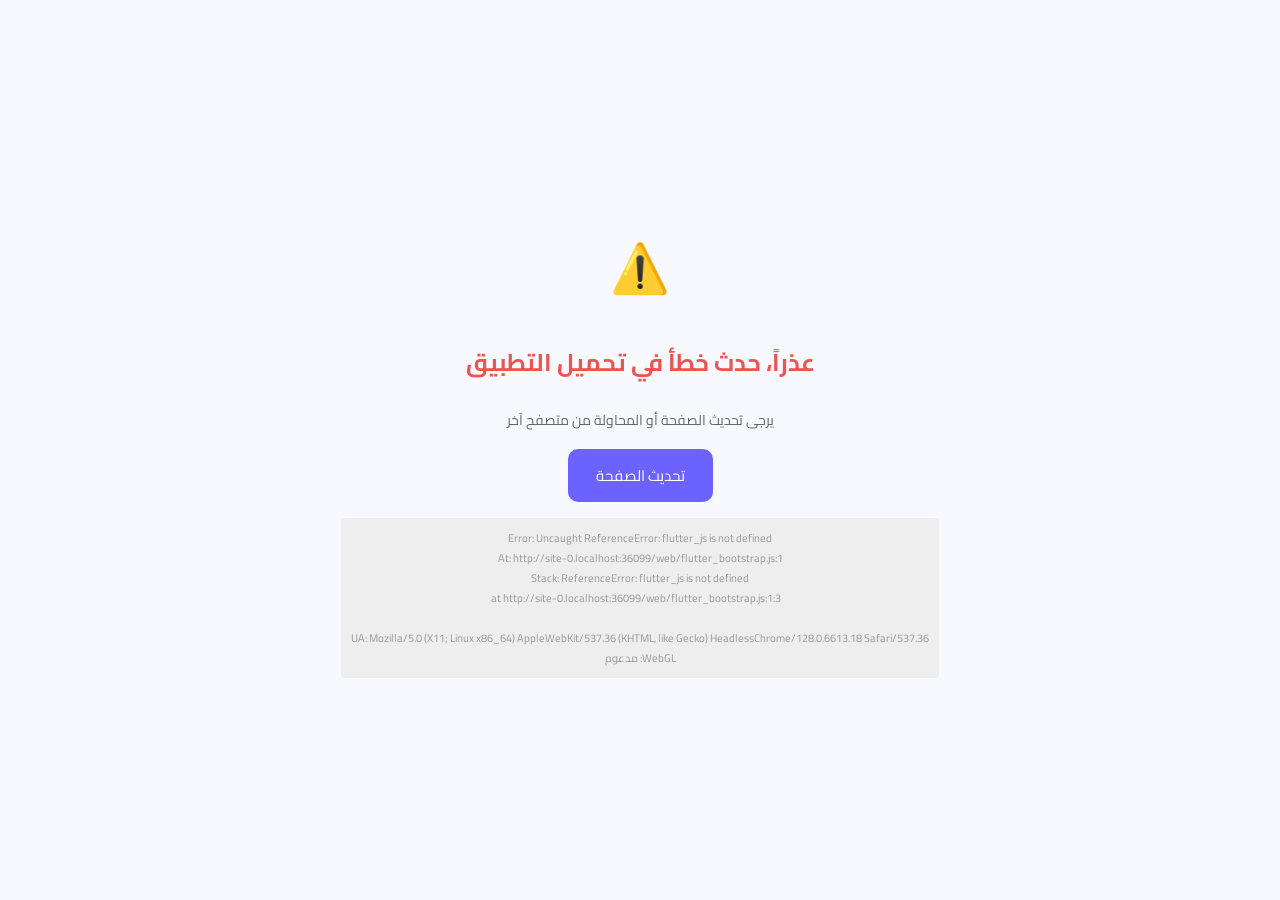
<file: web/index.html>
<!DOCTYPE html>
<html dir="rtl">
<head>
  <base href="$FLUTTER_BASE_HREF">
  <meta charset="UTF-8">
  <meta content="IE=Edge" http-equiv="X-UA-Compatible">
  <meta name="description" content="مولّد الباركود الذكي - إنشاء رموز QR احترافية">

  <!-- Cache busting -->
  <meta http-equiv="Cache-Control" content="no-cache, no-store, must-revalidate">
  <meta http-equiv="Pragma" content="no-cache">
  <meta http-equiv="Expires" content="0">

  <!-- iOS meta tags & icons -->
  <meta name="mobile-web-app-capable" content="yes">
  <meta name="apple-mobile-web-app-status-bar-style" content="black">
  <meta name="apple-mobile-web-app-title" content="مولّد الباركود">
  <link rel="apple-touch-icon" href="icons/Icon-192.png">

  <!-- Favicon -->
  <link rel="icon" type="image/png" href="favicon.png"/>
  <link rel="stylesheet" href="https://fonts.googleapis.com/css2?family=Cairo:wght@400;600;700&display=swap">

  <title>مولّد الباركود الذكي v1.3.2</title>
  <link rel="manifest" href="manifest.json">
  <style>
    body { margin: 0; padding: 0; background: #f5f7fa; }
    #loading {
      display: flex; flex-direction: column; align-items: center; justify-content: center;
      height: 100vh; font-family: 'Cairo', sans-serif; color: #6C63FF;
    }
    #loading .spinner {
      width: 48px; height: 48px; margin-bottom: 16px;
      border: 4px solid #e0e3ff; border-top-color: #6C63FF;
      border-radius: 50%; animation: spin 1s linear infinite;
    }
    @keyframes spin { to { transform: rotate(360deg); } }
    #loading .app-name { font-size: 18px; font-weight: 700; color: #2D3142; }

    #error-container {
      display: none; position: fixed; top: 0; left: 0; right: 0; bottom: 0;
      background: #f8f9ff; z-index: 9999;
      flex-direction: column; align-items: center; justify-content: center;
      padding: 20px; text-align: center; direction: rtl; font-family: 'Cairo', sans-serif;
    }
    #error-container h2 { color: #EF5350; margin-bottom: 8px; }
    #error-container p { color: #666; font-size: 14px; margin-bottom: 16px; }
    #error-container button {
      background: #6C63FF; color: white; border: none;
      padding: 12px 28px; border-radius: 10px; cursor: pointer;
      font-size: 15px; font-family: inherit;
    }
    #error-detail {
      font-size: 11px; color: #999; margin-top: 16px; max-width: 600px;
      word-break: break-word; white-space: pre-wrap;
      background: #eee; padding: 10px; border-radius: 4px;
      display: none;
    }
  </style>
</head>
<body>
  <div id="loading">
    <div class="spinner"></div>
    <div class="app-name">مولّد الباركود الذكي</div>
    <div id="loading-status" style="font-size:12px;color:#9C9EB9;margin-top:4px;">v1.3.2 - جاري التحميل...</div>
  </div>

  <div id="error-container">
    <div style="font-size:48px;margin-bottom:8px;">⚠️</div>
    <h2>عذراً، حدث خطأ في تحميل التطبيق</h2>
    <p>يرجى تحديث الصفحة أو المحاولة من متصفح آخر</p>
    <button onclick="location.reload()">تحديث الصفحة</button>
    <div id="error-detail"></div>
  </div>

  <script>
    function hideLoading() {
      var loader = document.getElementById('loading');
      if (loader) loader.style.display = 'none';
      var error = document.getElementById('error-container');
      if (error) error.style.display = 'none';
      console.log('Loading screen hidden');
    }

    function showError(title, detail) {
      var err = document.getElementById('error-container');
      if (err) {
        var h = err.querySelector('h2');
        if (h && title) h.textContent = title;
        err.style.display = 'flex';
        var det = document.getElementById('error-detail');
        if (det) {
          det.style.display = 'block';
          det.textContent = detail || '';
        }
      }
    }

    // ---- Compatibility check (runs BEFORE Flutter loads) ----
    (function() {
      var compat = [];
      compat.push('UA: ' + (navigator.userAgent || 'unknown'));
      var canvas = document.createElement('canvas');
      var gl = canvas.getContext('webgl2') || canvas.getContext('webgl');
      if (!gl) {
        compat.push('WebGL: غير مدعوم (مطلوب لتشغيل التطبيق)');
        showError('متصفحك لا يدعم WebGL',
          'هذا التطبيق يتطلب متصفحاً حديثاً (Chrome / Safari / Firefox / Edge أحدث إصدار). ' +
          'يفضل فتح الموقع من المتصفح الخارجي وليس من داخل تطبيق آخر.\n\n' + compat.join('\n'));
        return;
      }
      compat.push('WebGL: مدعوم');
      var isWebView = /(wv|inapp|fbav|Twitter|Line|Instagram|Snapchat|TikTok)/i.test(navigator.userAgent);
      if (isWebView) {
        compat.push('تحذير: يبدو أنك تتصفح من داخل تطبيق (WebView). يفضل فتح الرابط في المتصفح الخارجي.');
      }
      console.log('Compatibility:', compat.join(' | '));
      // store for later diagnostics
      window.__compat = compat.join('\n');
    })();

    // Layer 1: MutationObserver to detect Flutter view
    // This handles the case where the app starts rendering but JS doesn't call hideLoading
    var observer = new MutationObserver(function(mutations) {
      for (var i = 0; i < mutations.length; i++) {
        for (var j = 0; j < mutations[i].addedNodes.length; j++) {
          var node = mutations[i].addedNodes[j];
          var name = node.tagName || node.nodeName || '';
          if (name === 'FLUTTER-VIEW' || name === 'FLT-GLASS-PANE' || node.nodeName === 'FLUTTER-VIEW' || node.nodeName === 'FLT-GLASS-PANE') {
            hideLoading();
            observer.disconnect();
          }
        }
      }
    });
    observer.observe(document.body, { childList: true, subtree: true });

    // Layer 2: Global error handler
    window.addEventListener('error', function(e) {
      console.error('Global error caught:', e);
      var detail = 'Error: ' + (e.message || e.error || 'Unknown') +
                   '\nAt: ' + (e.filename || 'unknown') + ':' + (e.lineno || '?') +
                   '\nStack: ' + (e.error && e.error.stack ? e.error.stack : 'N/A');
      if (window.__compat) detail += '\n\n' + window.__compat;
      showError(null, detail);
    });

    // Timeout fallback (90 seconds)
    setTimeout(function() {
      var loader = document.getElementById('loading');
      if (loader && loader.style.display !== 'none') {
        var detail = 'انتهت مهلة التحميل. تأكد من جودة الاتصال بالإنترنت.';
        if (window.__compat) detail += '\n\n' + window.__compat;
        showError(null, detail);
      }
    }, 90000);
  </script>

  <script src="flutter_bootstrap.js" async></script>
</body>
</html>
</file>
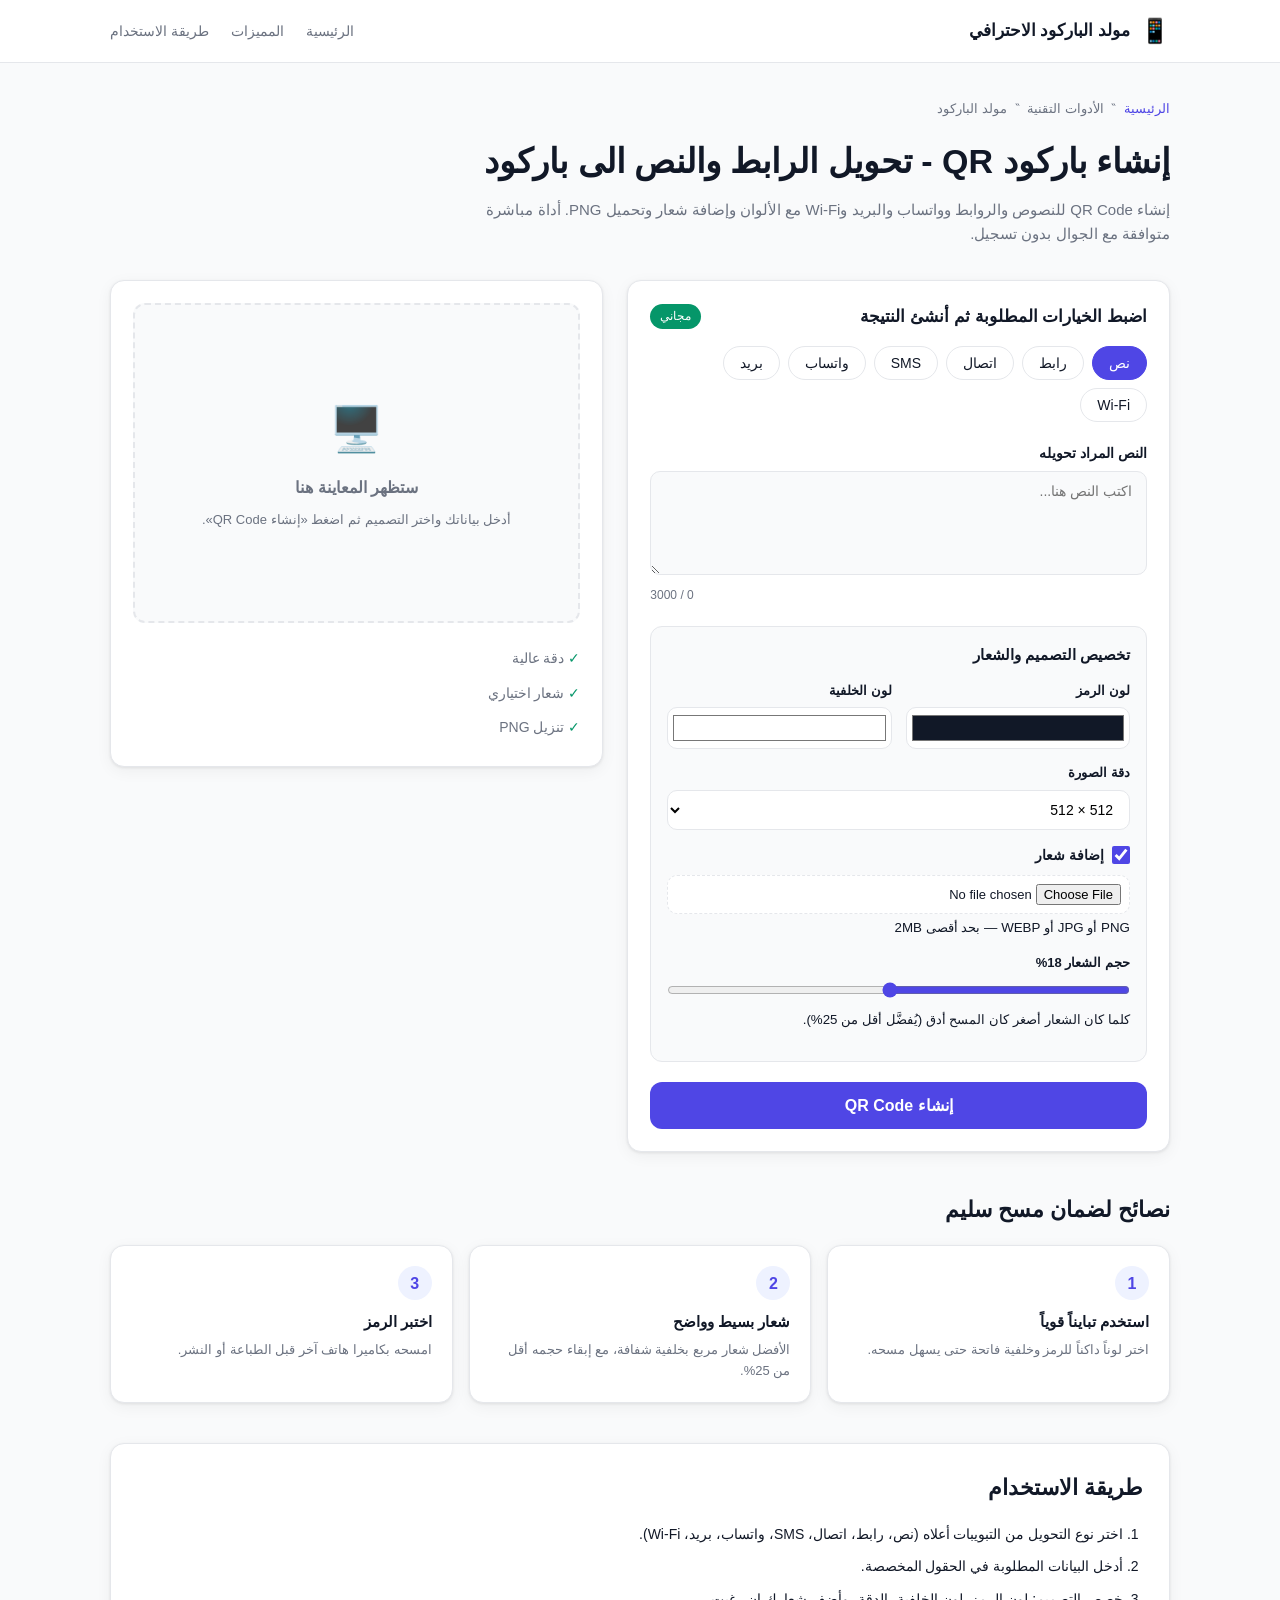
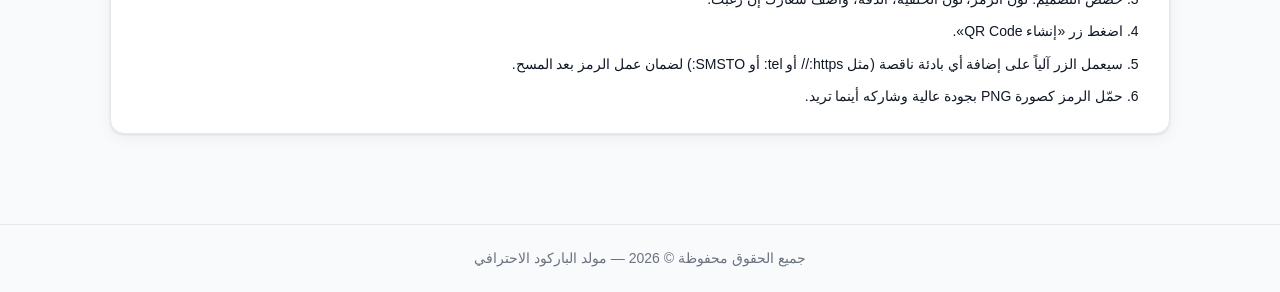
<file: docs/qrcode-pro/index.html>
<!DOCTYPE html>
<html lang="ar" dir="rtl">
<head>
  <meta charset="UTF-8">
  <meta name="viewport" content="width=device-width, initial-scale=1.0">
  <title>مولد الباركود الاحترافي - تحويل الرابط والنص الى QR</title>
  <meta name="description" content="أداة مجانية لإنشاء QR Code للروابط والنصوص وواتساب والبريد وWi-Fi مع الألوان وإضافة شعار وتحميل PNG بجودة عالية.">
  <link rel="stylesheet" href="css/style.css">
</head>
<body>

  <header class="site-header">
    <div class="container header-inner">
      <a href="#" class="logo">
        <span class="logo-icon">&#x1F4F1;</span>
        <span class="logo-text">مولد الباركود الاحترافي</span>
      </a>
      <nav class="main-nav">
        <a href="#" class="nav-link">الرئيسية</a>
        <a href="#features" class="nav-link">المميزات</a>
        <a href="#guide" class="nav-link">طريقة الاستخدام</a>
      </nav>
    </div>
  </header>

  <main id="sa-main-content">
    <section class="hero">
      <div class="container">
        <div class="breadcrumb">
          <a href="#">الرئيسية</a> <span class="sep">&#8246;</span> <span>الأدوات التقنية</span> <span class="sep">&#8246;</span> <span>مولد الباركود</span>
        </div>
        <h1 class="hero-title">إنشاء باركود QR - تحويل الرابط والنص الى باركود</h1>
        <p class="hero-sub">إنشاء QR Code للنصوص والروابط وواتساب والبريد وWi-Fi مع الألوان وإضافة شعار وتحميل PNG. أداة مباشرة متوافقة مع الجوال بدون تسجيل.</p>
      </div>
    </section>

    <section class="tool-section">
      <div class="container">
        <div class="tool-grid">

          <!-- ============ يمين: الإدخال والتخصيص ============ -->
          <div class="tool-panel">
            <div class="panel-head">
              <h2>اضبط الخيارات المطلوبة ثم أنشئ النتيجة</h2>
              <span class="badge">مجاني</span>
            </div>

            <!-- تبويبات أنواع المحتوى -->
            <div class="tabs" role="tablist" id="type-tabs">
              <button class="tab active" data-type="text" role="tab">نص</button>
              <button class="tab" data-type="url" role="tab">رابط</button>
              <button class="tab" data-type="phone" role="tab">اتصال</button>
              <button class="tab" data-type="sms" role="tab">SMS</button>
              <button class="tab" data-type="whatsapp" role="tab">واتساب</button>
              <button class="tab" data-type="email" role="tab">بريد</button>
              <button class="tab" data-type="wifi" role="tab">Wi-Fi</button>
            </div>

            <!-- حقول كل نوع -->
            <form id="qr-form" autocomplete="off">

              <!-- نص -->
              <div class="form-field" data-fieldgroup="text">
                <label for="f-text">النص المراد تحويله</label>
                <textarea id="f-text" rows="5" maxlength="3000" placeholder="اكتب النص هنا..."></textarea>
                <div class="counter"><span id="text-count">0</span> / 3000</div>
              </div>

              <!-- رابط -->
              <div class="form-field hidden" data-fieldgroup="url">
                <label for="f-url">رابط الموقع أو الصفحة</label>
                <input type="url" id="f-url" placeholder="https://example.com" dir="ltr">
              </div>

              <!-- اتصال -->
              <div class="form-field hidden" data-fieldgroup="phone">
                <label for="f-phone-code">مفتاح الدولة</label>
                <input type="text" id="f-phone-code" placeholder="966" inputmode="numeric" dir="ltr">
                <label for="f-phone-num">رقم الهاتف</label>
                <input type="text" id="f-phone-num" placeholder="501234567" inputmode="tel" dir="ltr">
                <small class="hint">اكتب مفتاح الدولة للاتصال الدولي.</small>
              </div>

              <!-- SMS -->
              <div class="form-field hidden" data-fieldgroup="sms">
                <label for="f-sms-phone">رقم الهاتف</label>
                <input type="text" id="f-sms-phone" placeholder="501234567" inputmode="tel" dir="ltr">
                <label for="f-sms-msg">نص الرسالة</label>
                <textarea id="f-sms-msg" rows="4" placeholder="نص الرسالة..."></textarea>
              </div>

              <!-- واتساب -->
              <div class="form-field hidden" data-fieldgroup="whatsapp">
                <label for="f-wa-phone">رقم واتساب بمفتاح الدولة</label>
                <input type="text" id="f-wa-phone" placeholder="966501234567" inputmode="tel" dir="ltr">
                <label for="f-wa-msg">رسالة افتتاحية <span class="optional">(اختياري)</span></label>
                <textarea id="f-wa-msg" rows="4" placeholder="نص الرسالة التي ستظهر مسبقاً..."></textarea>
              </div>

              <!-- بريد -->
              <div class="form-field hidden" data-fieldgroup="email">
                <label for="f-email-to">البريد الإلكتروني</label>
                <input type="email" id="f-email-to" placeholder="name@example.com" dir="ltr">
                <label for="f-email-subject">عنوان الرسالة</label>
                <input type="text" id="f-email-subject">
                <label for="f-email-body">محتوى الرسالة</label>
                <textarea id="f-email-body" rows="4"></textarea>
              </div>

              <!-- Wi-Fi -->
              <div class="form-field hidden" data-fieldgroup="wifi">
                <label for="f-wifi-ssid">اسم الشبكة (SSID)</label>
                <input type="text" id="f-wifi-ssid" placeholder="اسم شبكة الواي فاي">
                <label for="f-wifi-sec">نوع الحماية</label>
                <select id="f-wifi-sec">
                  <option value="WPA">WPA / WPA2 / WPA3</option>
                  <option value="WEP">WEP</option>
                  <option value="nopass">بدون كلمة مرور</option>
                </select>
                <label for="f-wifi-pass">كلمة المرور</label>
                <input type="text" id="f-wifi-pass">
                <label class="checkbox-row">
                  <input type="checkbox" id="f-wifi-hidden">
                  <span>الشبكة مخفية</span>
                </label>
              </div>

              <!-- ======== لوحة التخصيص ======== -->
              <div class="customize-panel" id="customize-panel">
                <h3 class="customize-title">تخصيص التصميم والشعار</h3>

                <div class="color-row">
                  <div class="color-item">
                    <label for="c-color">لون الرمز</label>
                    <input type="color" id="c-color" value="#111827">
                  </div>
                  <div class="color-item">
                    <label for="c-bg">لون الخلفية</label>
                    <input type="color" id="c-bg" value="#FFFFFF">
                  </div>
                </div>

                <div class="res-row">
                  <label for="c-size">دقة الصورة</label>
                  <select id="c-size">
                    <option value="384">384 × 384</option>
                    <option value="512" selected>512 × 512</option>
                    <option value="768">768 × 768</option>
                    <option value="1024">1024 × 1024</option>
                  </select>
                </div>

                <div class="logo-row">
                  <label class="logo-toggle">
                    <input type="checkbox" id="c-logo-toggle" checked>
                    <span>إضافة شعار</span>
                  </label>
                  <input type="file" id="c-logo-file" accept="image/png,image/jpeg,image/webp">
                  <small class="hint">PNG أو JPG أو WEBP — بحد أقصى 2MB</small>
                  <div id="logo-preview-wrap" class="hidden">
                    <img id="logo-preview" alt="الشعار المحدد">
                    <button type="button" id="logo-remove" aria-label="إزالة الشعار">&times;</button>
                  </div>
                </div>

                <div class="res-row" id="logo-size-row">
                  <label for="c-logo-size">حجم الشعار <span id="logo-size-val">18%</span></label>
                  <input type="range" id="c-logo-size" min="5" max="30" value="18">
                  <small class="hint">كلما كان الشعار أصغر كان المسح أدق (يُفضَّل أقل من 25%).</small>
                </div>
              </div>

              <button type="submit" class="btn-generate" id="btn-generate">إنشاء QR Code</button>
            </form>
          </div>

          <!-- ============ يسار: المعاينة ============ -->
          <div class="preview-panel">
            <div class="preview-box" id="preview-box">
              <div class="preview-placeholder" id="preview-placeholder">
                <div class="ph-icon">&#x1F5A5;&#xFE0F;</div>
                <p>ستظهر المعاينة هنا</p>
                <small>أدخل بياناتك واختر التصميم ثم اضغط «إنشاء QR Code».</small>
              </div>
              <div class="preview-result hidden" id="preview-result">
                <img id="qr-img" alt="QR Code">
                <div class="result-actions">
                  <button type="button" class="btn-download" id="btn-download">&#x2B07; تنزيل PNG</button>
                  <button type="button" class="btn-share" id="btn-share">&#x1F517; مشاركة</button>
                </div>
              </div>
            </div>

            <ul class="feature-list">
              <li>&#x2713; دقة عالية</li>
              <li>&#x2713; شعار اختياري</li>
              <li>&#x2713; تنزيل PNG</li>
            </ul>
          </div>
        </div>

        <!-- نصائح -->
        <div class="tips-section" id="features">
          <h2>نصائح لضمان مسح سليم</h2>
          <div class="tips-grid">
            <div class="tip-card">
              <div class="tip-num">1</div>
              <h3>استخدم تبايناً قوياً</h3>
              <p>اختر لوناً داكناً للرمز وخلفية فاتحة حتى يسهل مسحه.</p>
            </div>
            <div class="tip-card">
              <div class="tip-num">2</div>
              <h3>شعار بسيط وواضح</h3>
              <p>الأفضل شعار مربع بخلفية شفافة، مع إبقاء حجمه أقل من 25%.</p>
            </div>
            <div class="tip-card">
              <div class="tip-num">3</div>
              <h3>اختبر الرمز</h3>
              <p>امسحه بكاميرا هاتف آخر قبل الطباعة أو النشر.</p>
            </div>
          </div>
        </div>

        <!-- دليل الاستخدام -->
        <div class="guide-section" id="guide">
          <h2>طريقة الاستخدام</h2>
          <ol class="guide-list">
            <li>اختر نوع التحويل من التبويبات أعلاه (نص، رابط، اتصال، SMS، واتساب، بريد، Wi-Fi).</li>
            <li>أدخل البيانات المطلوبة في الحقول المخصصة.</li>
            <li>خصص التصميم: لون الرمز، لون الخلفية، الدقة، وأضف شعارك إن رغبت.</li>
            <li>اضغط زر «إنشاء QR Code».</li>
            <li>سيعمل الزر آلياً على إضافة أي بادئة ناقصة (مثل https:// أو tel: أو SMSTO:) لضمان عمل الرمز بعد المسح.</li>
            <li>حمّل الرمز كصورة PNG بجودة عالية وشاركه أينما تريد.</li>
          </ol>
        </div>

      </div>
    </section>
  </main>

  <footer class="site-footer">
    <div class="container">
      <p>جميع الحقوق محفوظة &copy; <span id="year"></span> — مولد الباركود الاحترافي</p>
    </div>
  </footer>

  <!-- Toast -->
  <div id="toast" class="toast"></div>

  <script src="js/qrcode.js"></script>
  <script src="js/app.js"></script>
</body>
</html>
</file>
<file: docs/qrcode-pro/css/style.css>
/* ====== أساسيات ====== */
* { margin: 0; padding: 0; box-sizing: border-box; }

:root {
  --primary: #4f46e5;
  --primary-dark: #4338ca;
  --primary-light: #eef2ff;
  --text-main: #111827;
  --text-muted: #6b7280;
  --border: #e5e7eb;
  --bg: #f9fafb;
  --card: #ffffff;
  --success: #059669;
  --radius: 14px;
  --shadow: 0 1px 3px rgba(0,0,0,.08), 0 4px 16px rgba(0,0,0,.05);
}

html { scroll-behavior: smooth; }

body {
  font-family: "Segoe UI", Tahoma, Arial, sans-serif;
  background: var(--bg);
  color: var(--text-main);
  line-height: 1.6;
}

.container { max-width: 1100px; margin: 0 auto; padding: 0 20px; }
.hidden { display: none !important; }
.optional { color: var(--text-muted); font-size: .85em; font-weight: normal; }

/* ====== الهيدر ====== */
.site-header {
  background: var(--card);
  border-bottom: 1px solid var(--border);
  position: sticky; top: 0; z-index: 100;
}
.header-inner { display: flex; align-items: center; justify-content: space-between; height: 62px; }
.logo { display: flex; align-items: center; gap: 10px; text-decoration: none; color: var(--text-main); font-weight: 700; }
.logo-icon { font-size: 24px; }
.logo-text { font-size: 17px; }
.main-nav { display: flex; gap: 22px; }
.nav-link { text-decoration: none; color: var(--text-muted); font-size: 14px; transition: color .2s; }
.nav-link:hover { color: var(--primary); }

/* ====== الهيرو ====== */
.hero { padding: 36px 0 10px; }
.breadcrumb { font-size: 13px; color: var(--text-muted); margin-bottom: 14px; }
.breadcrumb a { color: var(--primary); text-decoration: none; }
.breadcrumb .sep { margin: 0 4px; }
.hero-title { font-size: clamp(24px, 4vw, 34px); font-weight: 800; margin-bottom: 10px; }
.hero-sub { color: var(--text-muted); font-size: 15px; max-width: 720px; }

/* ====== أقسام الأداة ====== */
.tool-section { padding: 24px 0 50px; }
.tool-grid { display: grid; grid-template-columns: 1.1fr 1fr; gap: 24px; align-items: start; }
@media (max-width: 860px) { .tool-grid { grid-template-columns: 1fr; } }

/* ====== لوحة الأداة ====== */
.tool-panel {
  background: var(--card); border: 1px solid var(--border);
  border-radius: var(--radius); box-shadow: var(--shadow);
  padding: 22px;
}
.panel-head { display: flex; align-items: center; justify-content: space-between; margin-bottom: 16px; }
.panel-head h2 { font-size: 17px; font-weight: 700; }
.badge {
  background: var(--success); color: #fff; font-size: 12px;
  padding: 3px 10px; border-radius: 999px;
}

/* التبويبات */
.tabs { display: flex; flex-wrap: wrap; gap: 8px; margin-bottom: 20px; }
.tab {
  border: 1px solid var(--border); background: var(--card); color: var(--text-main);
  padding: 8px 16px; border-radius: 999px; cursor: pointer; font-size: 14px;
  font-family: inherit; transition: all .2s;
}
.tab:hover { border-color: var(--primary); color: var(--primary); }
.tab.active { background: var(--primary); border-color: var(--primary); color: #fff; }

/* الحقول */
.form-field { margin-bottom: 16px; animation: fadeIn .25s ease; }
@keyframes fadeIn { from { opacity: 0; transform: translateY(4px); } to { opacity: 1; transform: none; } }

.form-field label { display: block; font-size: 14px; font-weight: 600; margin-bottom: 6px; }
.form-field input[type="text"],
.form-field input[type="url"],
.form-field input[type="email"],
.form-field textarea,
.form-field select {
  width: 100%; padding: 11px 14px; border: 1px solid var(--border);
  border-radius: 10px; font-size: 14px; font-family: inherit;
  background: var(--bg); color: var(--text-main); transition: border-color .2s, box-shadow .2s;
}
.form-field input:focus, .form-field textarea:focus, .form-field select:focus {
  outline: none; border-color: var(--primary);
  box-shadow: 0 0 0 3px var(--primary-light);
}
.form-field textarea { resize: vertical; min-height: 90px; }
.form-field .hint { display: block; font-size: 12px; color: var(--text-muted); margin-top: 5px; }
.counter { text-align: left; font-size: 12px; color: var(--text-muted); margin-top: 4px; }

.checkbox-row { display: flex; align-items: center; gap: 8px; margin-top: 10px; font-weight: normal; font-size: 14px; cursor: pointer; }
.checkbox-row input { width: 18px; height: 18px; accent-color: var(--primary); }

/* ====== لوحة التخصيص ====== */
.customize-panel {
  border: 1px solid var(--border); border-radius: 12px;
  padding: 16px; margin: 20px 0; background: var(--bg);
}
.customize-title { font-size: 15px; font-weight: 700; margin-bottom: 14px; }
.color-row { display: grid; grid-template-columns: 1fr 1fr; gap: 14px; margin-bottom: 14px; }
.color-item label { display: block; font-size: 13px; font-weight: 600; margin-bottom: 6px; }
.color-item input[type="color"] {
  width: 100%; height: 42px; border: 1px solid var(--border);
  border-radius: 10px; background: var(--card); cursor: pointer; padding: 3px;
}
.res-row { margin-bottom: 14px; }
.res-row label { display: block; font-size: 13px; font-weight: 600; margin-bottom: 6px; }
.res-row select { width: 100%; padding: 10px 12px; border: 1px solid var(--border); border-radius: 10px; font-size: 14px; background: var(--card); font-family: inherit; }
.res-row input[type="range"] { width: 100%; accent-color: var(--primary); }

.logo-row { margin-bottom: 14px; }
.logo-toggle { display: flex; align-items: center; gap: 8px; font-size: 14px; font-weight: 600; margin-bottom: 8px; cursor: pointer; }
.logo-toggle input { width: 18px; height: 18px; accent-color: var(--primary); }
.logo-row input[type="file"] {
  width: 100%; font-size: 13px; padding: 8px;
  border: 1px dashed var(--border); border-radius: 10px; background: var(--card); cursor: pointer;
}
#logo-preview-wrap { position: relative; display: inline-block; margin-top: 10px; }
#logo-preview { width: 72px; height: 72px; object-fit: contain; border: 1px solid var(--border); border-radius: 10px; background: #fff; }
#logo-remove {
  position: absolute; top: -8px; left: -8px; width: 22px; height: 22px;
  border-radius: 50%; border: none; background: var(--primary); color: #fff;
  font-size: 14px; line-height: 1; cursor: pointer;
}

/* ====== زر الإنشاء ====== */
.btn-generate {
  width: 100%; padding: 14px; background: var(--primary); color: #fff;
  border: none; border-radius: 12px; font-size: 16px; font-weight: 700;
  font-family: inherit; cursor: pointer; transition: background .2s, transform .1s;
}
.btn-generate:hover { background: var(--primary-dark); }
.btn-generate:active { transform: scale(.99); }

/* ====== لوحة المعاينة ====== */
.preview-panel {
  background: var(--card); border: 1px solid var(--border);
  border-radius: var(--radius); box-shadow: var(--shadow); padding: 22px;
}
.preview-box {
  border: 2px dashed var(--border); border-radius: 12px;
  min-height: 320px; display: flex; align-items: center; justify-content: center;
  padding: 20px; background: var(--bg);
}
.preview-placeholder { text-align: center; color: var(--text-muted); }
.ph-icon { font-size: 44px; margin-bottom: 10px; }
.preview-placeholder p { font-size: 16px; font-weight: 600; margin-bottom: 6px; }
.preview-placeholder small { font-size: 13px; }

.preview-result { display: flex; flex-direction: column; align-items: center; gap: 16px; }
#qr-img { max-width: 100%; height: auto; border-radius: 8px; box-shadow: 0 4px 20px rgba(0,0,0,.12); }
.result-actions { display: flex; gap: 10px; flex-wrap: wrap; justify-content: center; }
.btn-download, .btn-share {
  padding: 12px 20px; border-radius: 10px; border: none; cursor: pointer;
  font-size: 14px; font-weight: 700; font-family: inherit; transition: all .2s;
}
.btn-download { background: var(--success); color: #fff; }
.btn-download:hover { background: #047857; }
.btn-share { background: var(--primary-light); color: var(--primary); }
.btn-share:hover { background: var(--primary); color: #fff; }

.feature-list { list-style: none; margin-top: 18px; }
.feature-list li { padding: 6px 0; font-size: 14px; color: var(--text-muted); }
.feature-list li::first-letter { color: var(--success); }

/* ====== النصائح ====== */
.tips-section { margin-top: 40px; }
.tips-section h2, .guide-section h2 { font-size: 22px; font-weight: 800; margin-bottom: 18px; }
.tips-grid { display: grid; grid-template-columns: repeat(3, 1fr); gap: 16px; }
@media (max-width: 700px) { .tips-grid { grid-template-columns: 1fr; } }
.tip-card {
  background: var(--card); border: 1px solid var(--border);
  border-radius: var(--radius); padding: 20px; box-shadow: var(--shadow);
}
.tip-num {
  width: 34px; height: 34px; border-radius: 50%;
  background: var(--primary-light); color: var(--primary);
  display: flex; align-items: center; justify-content: center;
  font-weight: 700; margin-bottom: 10px;
}
.tip-card h3 { font-size: 15px; margin-bottom: 6px; }
.tip-card p { font-size: 13px; color: var(--text-muted); }

/* ====== الدليل ====== */
.guide-section { margin-top: 40px; background: var(--card); border: 1px solid var(--border); border-radius: var(--radius); padding: 26px; box-shadow: var(--shadow); }
.guide-list { padding-right: 20px; display: grid; gap: 10px; }
.guide-list li { font-size: 14px; color: var(--text-main); }

/* ====== الفوتر ====== */
.site-footer { border-top: 1px solid var(--border); padding: 22px 0; margin-top: 40px; text-align: center; color: var(--text-muted); font-size: 14px; }

/* ====== Toast ====== */
.toast {
  position: fixed; bottom: 24px; right: 50%; transform: translateX(50%) translateY(80px);
  background: var(--text-main); color: #fff; padding: 12px 22px;
  border-radius: 10px; font-size: 14px; opacity: 0; transition: all .3s; z-index: 999;
  box-shadow: 0 8px 24px rgba(0,0,0,.25); max-width: 90%;
}
.toast.show { opacity: 1; transform: translateX(50%) translateY(0); }
</file>
